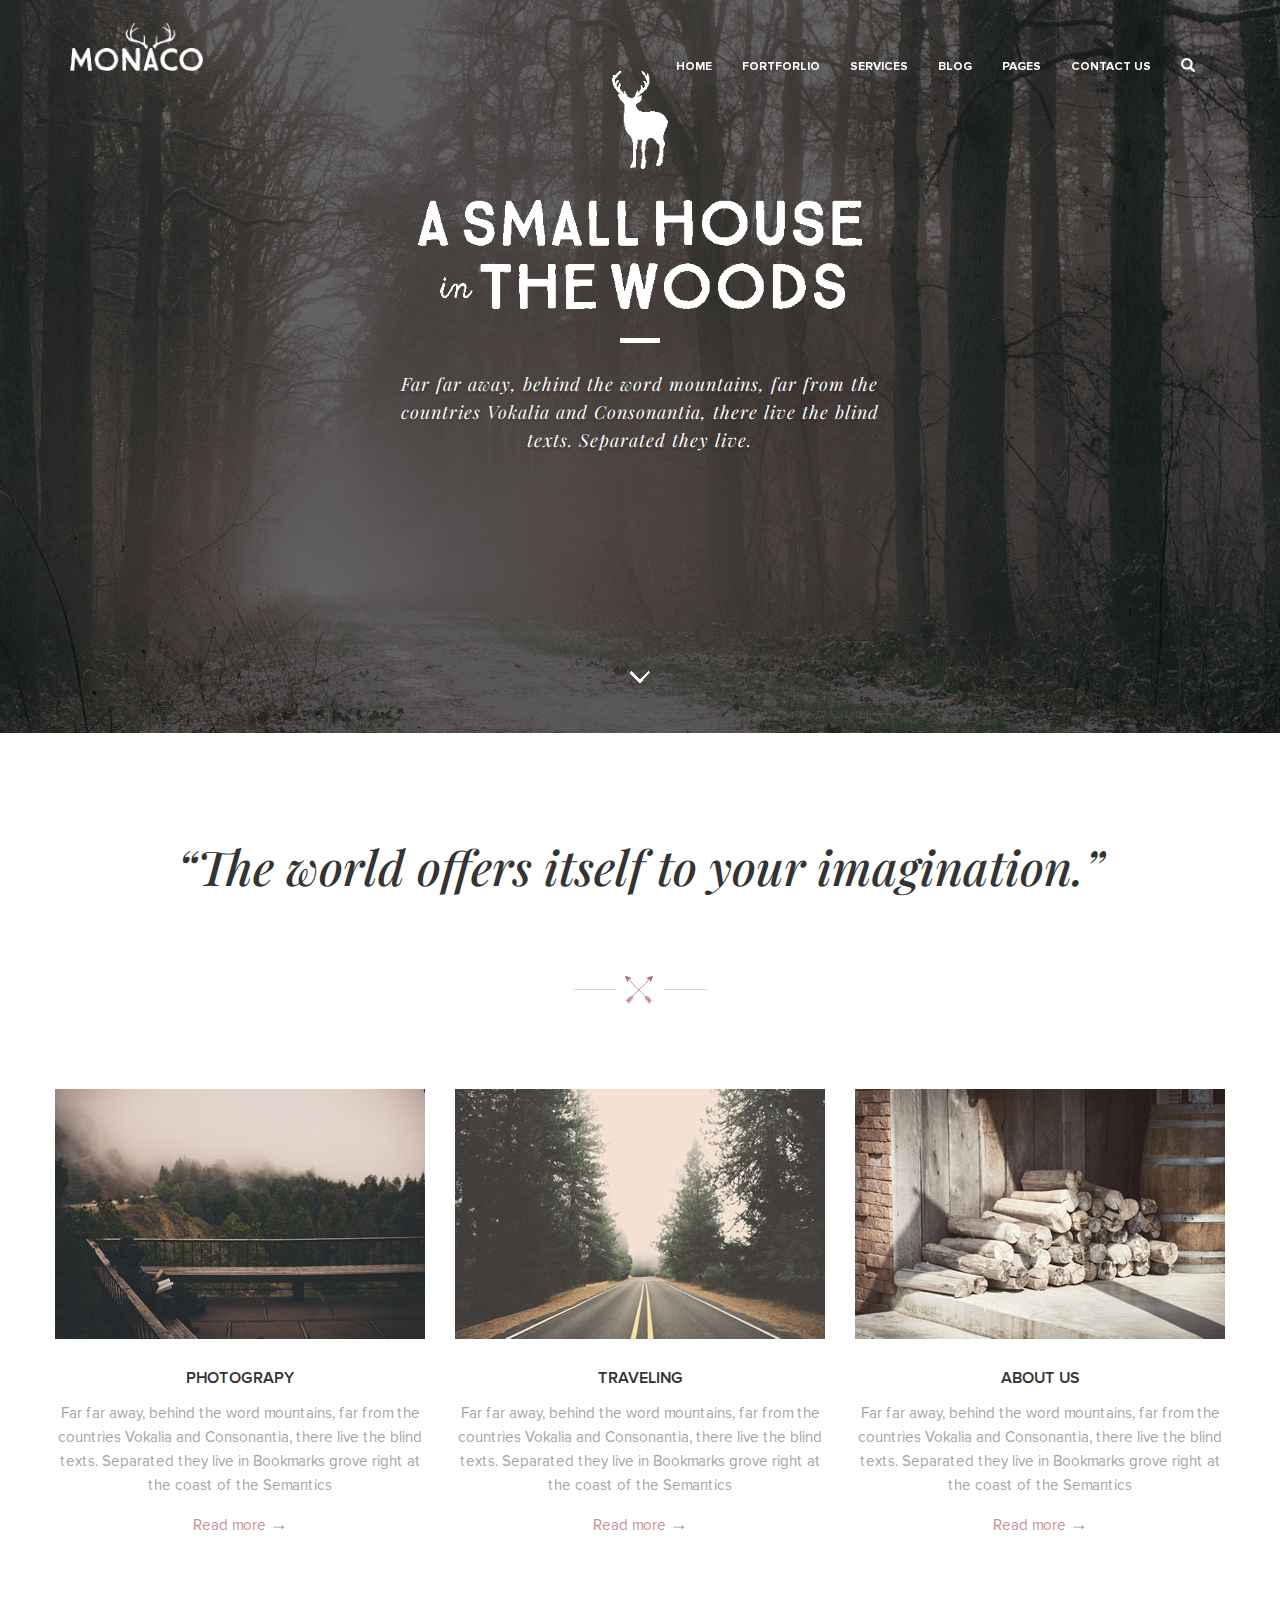
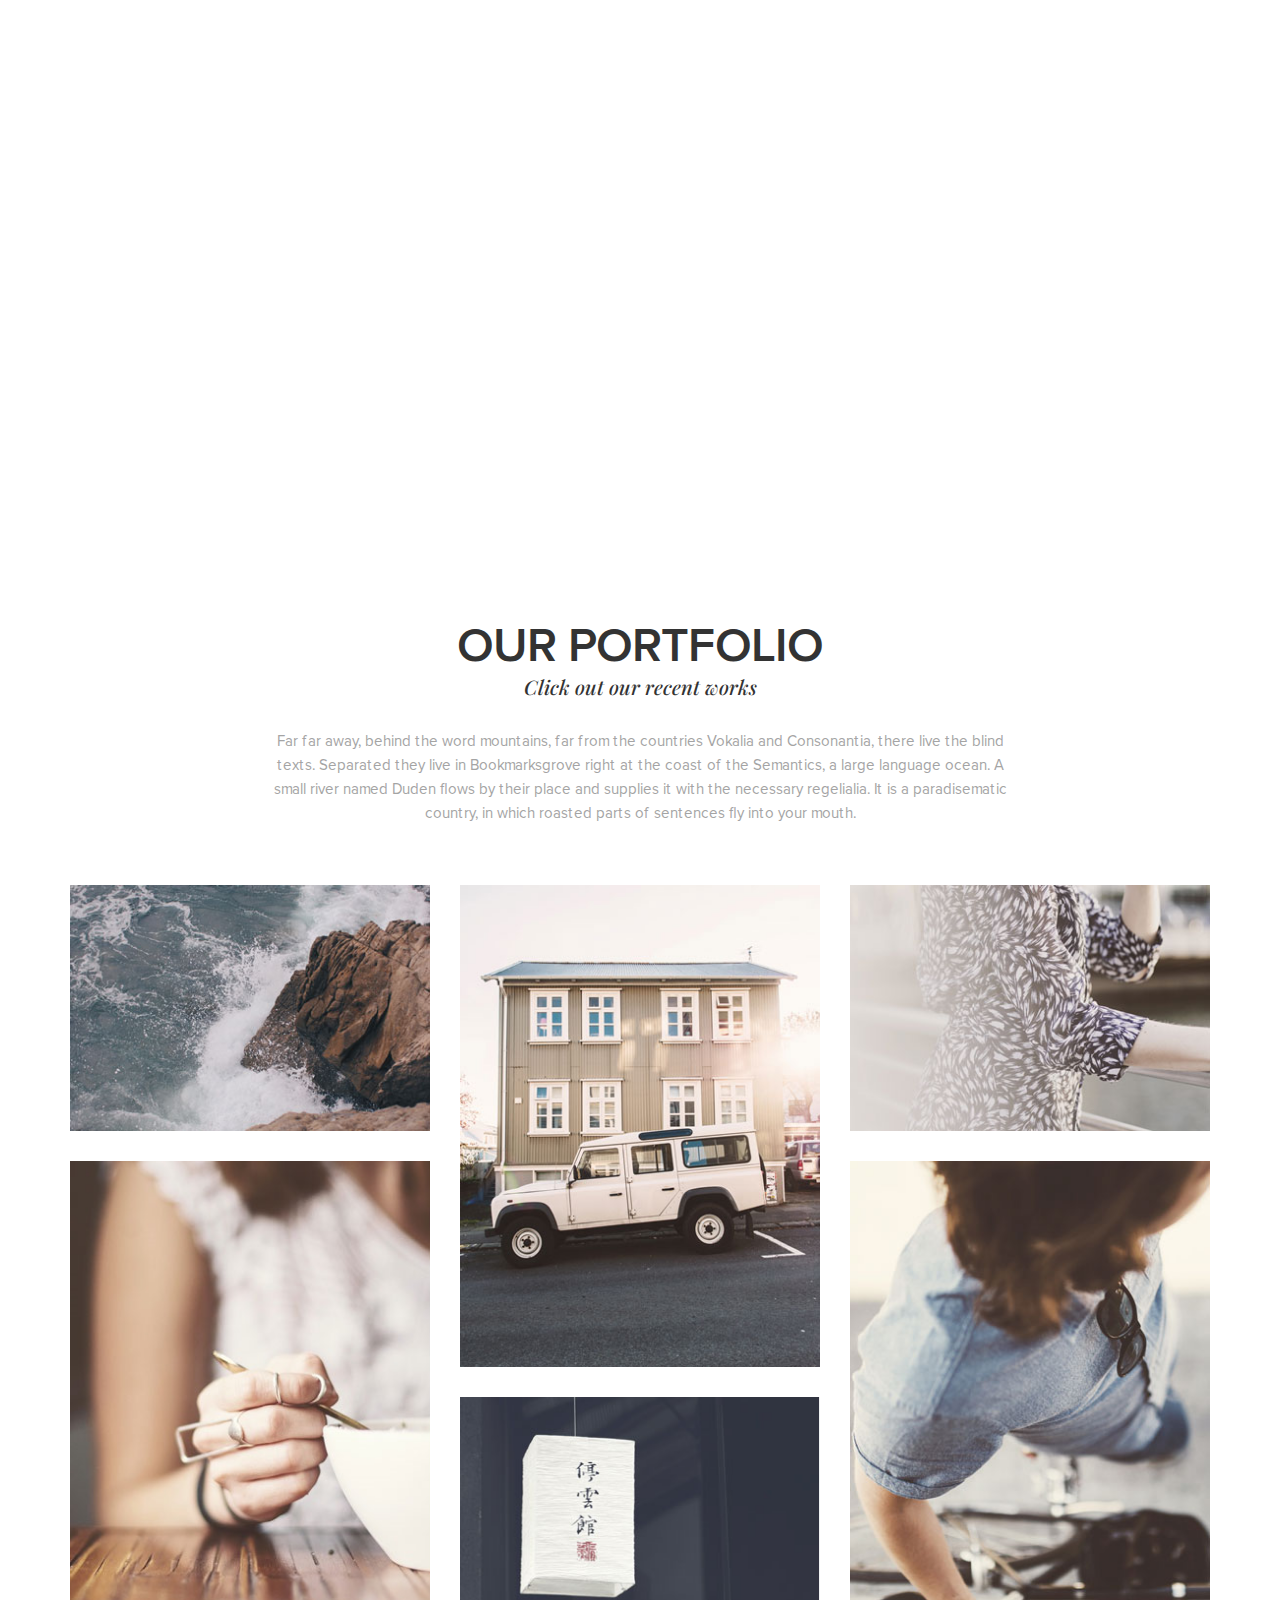
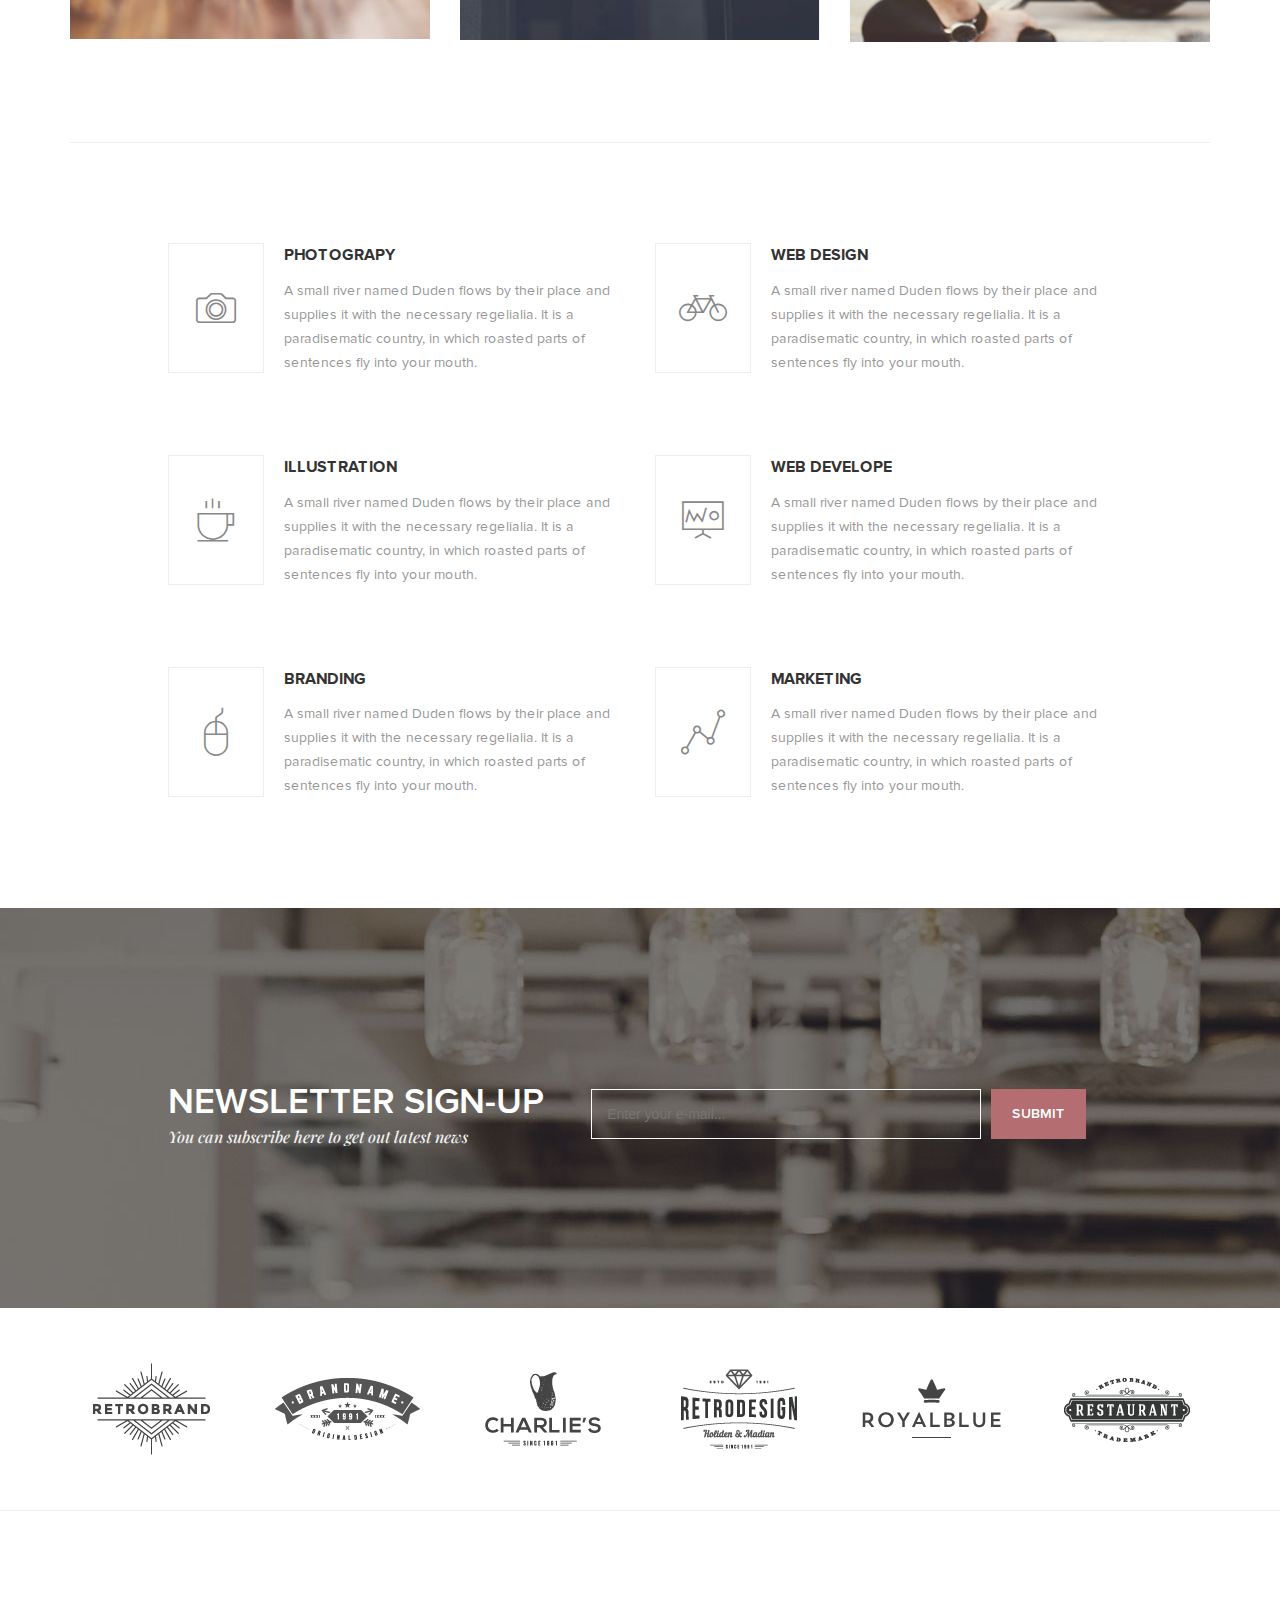
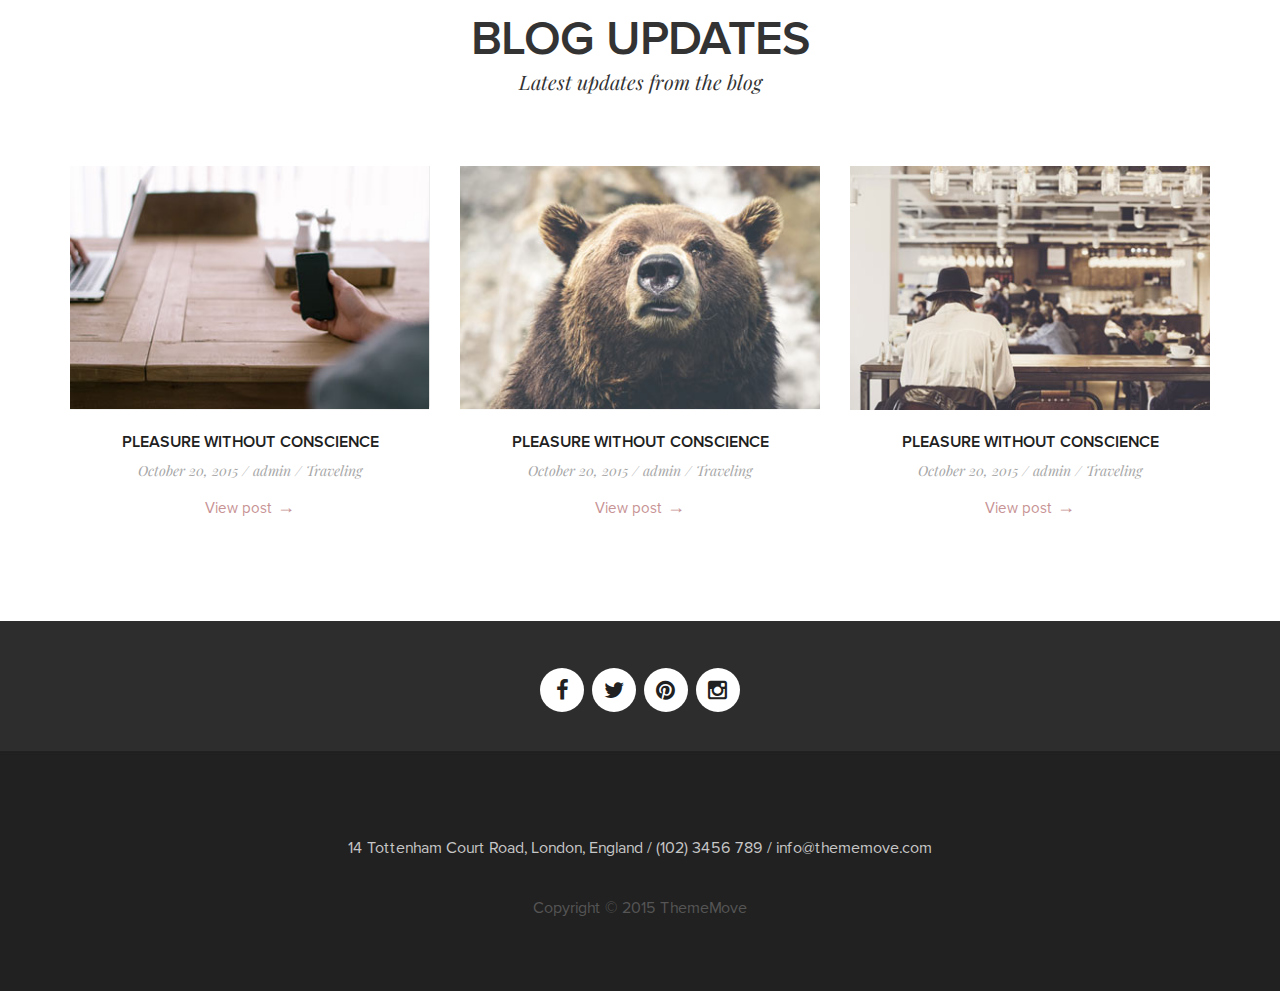
<file: index.html>
<!DOCTYPE html>
<html>
<head>
	<meta charset="utf-8">
	<!---->
	<title>.:MONACO:.</title>
	<meta name="viewport" content="width=device-width, initial-scale=1">
	<!--load font-google-->
	<link href='http://fonts.googleapis.com/css?family=Playfair+Display:400italic' rel='stylesheet' type='text/css'>
	<!--load jquery-->
	<script src="https://ajax.googleapis.com/ajax/libs/jquery/1.11.3/jquery.min.js"></script>
	<script type="text/javascript" src="js/bootstrap.min.js"></script>
	<!--load font-->
	<link rel="stylesheet" type="text/css" href="css/font-awesome.min.css">
	<link rel="stylesheet" type="text/css" href="css/helper.css">
	<link rel="stylesheet" type="text/css" href="css/pe-icon-7-stroke.css">
	<!--load css-->
	<link rel="stylesheet" type="text/css" href="css/bootstrap.css">
	<link rel="stylesheet" type="text/css" href="css/style.css">
</head>
<body>
	<header>
		<nav class="navbar navbar-fixed-top " role="navigation" id="hidden"><!-- navbar-inverse -->
	        <div class="menu container"><!--menu-->
	            <div class="navbar-header">
	                <button type="button" class="navbar-toggle button-menu" data-toggle="collapse" data-target="#menu">
		                <span class="icon-bar"></span>
				        <span class="icon-bar"></span>
				        <span class="icon-bar"></span>
	                </button>
	                <div class="logo">
	                	<a class="navbar-brand navbar-right" href="#"><img src="images/icon/logo.png"  alt="" title="" id="logo" class="img-respontive" /></a>
	                </div>
	            </div>
				<!--right-navbar-->
	            <div class="collapse navbar-collapse navbar-right" id="menu">
	                <ul class="nav navbar-nav">
	                    <li>
	                        <a href="#">Home</a>
	                    </li>
						<li>
	                        <a href="#">Fortforlio</a>
	                    </li>
	                    <li>
	                        <a href="#">Services</a>
	                    </li>
	                    <li>
	                        <a href="#">Blog</a>
	                    </li>
						<li>
	                        <a href="#">Pages</a>
	                    </li>
						<li>
	                        <a href="#">Contact Us</a>
	                    </li>
						<li>
	                        <a href="#"><span class="glyphicon glyphicon-search" aria-hidden="true"></span></a>
	                    </li>
	                </ul>
	            </div>
	        </div><!--end menu-->
	    </nav>
		<!--slide-show-->
	 	<div id="myCarousel" class="carousel slide" data-ride="carousel">
		    <div class="carousel-inner" role="listbox">
		    	<!--slide1-->
		      	<div class="item active">
		        <img src="images/background/slide1/bg1.jpg" alt="" title="" />
			        <div class="carousel-caption" align="center">
			        		<div class="row">
			        			<div class="col-xs-6 col-xs-offset-3 ">
			        				<img src="images/background/slide1/slide1-icon-1.png" alt="" title="" class="img-respontive icon-slide" />
			        			</div>
			        		</div>
			        		<div class="row">
			        			<div class="col-xs-10 col-xs-offset-1">
			        				<img src="images/background/slide1/slide1-char.png" alt="" title="" class="img-respontive img-slide" />
			        			</div>
			        		</div>
			        		<div class="row">
			        			<div class="col-xs-2 col-xs-offset-5">
			        				<img src="images/background/slide1/slide1-icon-2.png" alt="" title="" class="img-respontive img-slide" />
			        			</div>
			        		</div>
			        		<div class="row">
			        			<div class="col-md-8 col-md-offset-2 char-slide">
			        				<p>Far far away, behind the word mountains, far from the countries Vokalia and Consonantia, there live the blind texts. Separated they live.</p>
			        			</div>
			        		</div>
			        		<img src="images/background/slide1/slide1-icon-3.png" alt="" title="" class="img-respontive slide-bottom icon-slide hidden-xs hidden-sm" />
			        </div>
		      	</div><!--end slide1-->
				<!--slide2-->
			    <div class="item">
			       	<img src="images/background/slide2/bg2.jpg" alt=""/>
			        <div class="carousel-caption" align="center"/>
				        <div class="row">
		        			<div class="col-xs-6 col-xs-offset-3">
		        				<img src="images/background/slide2/slide2-icon-1.png" alt="" title="background-one" class="img-respontive icon-slide2" />
		        			</div>
			        	</div>
		        		<div class="row">
		        			<div class="col-xs-10 col-xs-offset-1">
		        				<img src="images/background/slide2/slide2-char.png" alt="" title="" class="img-respontive img-slide" />
		        			</div>
		        		</div>
		        		<div class="row">
		        			<div class="col-xs-2 col-xs-offset-5">
		        				<img src="images/background/slide2/slide2-icon-2.png" alt="" title="" class="img-respontive img-slide" />
		        			</div>
		        		</div>
		        		<div class="row">
		        			<div class="col-md-8 col-md-offset-2 char-slide">
		        				<p>Far far away, behind the word mountains, far from the countries Vokalia and Consonantia, there live the blind texts. Separated they live.</p>
		        			</div>
		        		</div>
		        		<img src="images/background/slide1/slide1-icon-3.png" alt="" title="" class="slide-bottom img-respontive icon-slide hidden-xs hidden-sm" />
			    	</div>
			    </div><!--end-slide2-->
		    	<!--slide3-->
			    <div class="item">
			        <img src="images/background/slide3/bg3.jpg" alt="" title=""/>
			        <div class="carousel-caption" align="center"/>
				        <div class="row">
		        			<div class="col-xs-6 col-xs-offset-3">
		        				<img src="images/background/slide3/slide3-icon-1.png" alt="" title="" class="img-respontive icon-slide" />
		        			</div>
			        	</div>
		        		<div class="row">
		        			<div class="col-xs-10 col-xs-offset-1">
		        				<img src="images/background/slide3/slide3-char.png" alt="" title="" class="img-respontive img-slide" />
		        			</div>
		        		</div>
		        		<div class="row">
		        			<div class="col-xs-2 col-xs-offset-5">
		        				<img src="images/background/slide3/slide3-icon-2.png" alt="" title="" class="img-respontive img-slide" />
		        			</div>
		        		</div>
		        		<div class="row">
		        			<div class="col-md-8 col-md-offset-2 char-slide">
		        				<p>Far far away, behind the word mountains, far from the countries Vokalia and Consonantia, there live the blind texts. Separated they live.</p>
		        			</div>
		        		</div>
		        		<img src="images/background/slide1/slide1-icon-3.png" alt="" title="" class="slide-bottom img-respontive icon-slide hidden-xs hidden-sm" />
			    </div> <!--end-slide3-->
			</div>
	  	</div> <!--end slide-->
	</header> <!--end header-->

	<section>
		<section class="container">
			<section class="one">
				<div class="row">
					<div class="col-xs-12">
						<h1 class="text-center char "><span>&ldquo;</span>The world offers itself to your imagination.<span>&rdquo;</span></h1>
						<div class="space text-center">
							<img src="images/icon/icon-main.png" alt="" title="" />
						</div>
					</div>
					<div class="row one-row">
						<div class="col-one text-center">
							<div class="col-xs-12 col-md-4 about">
								<img src="images/main/phto1.jpg" alt="" title="" />
								<h3>photograpy</h3>
								<p>Far far away, behind the word mountains, far from the countries Vokalia and Consonantia, there live the blind texts. Separated they live in Bookmarks grove right at the coast of the Semantics</p>
								<a href="#">Read more </a><span class="icon">&rarr;</span>
							</div>
							<div class="col-xs-12 col-md-4 about">
								<img src="images/main/phto2.jpg" alt="" title="" />
								<h3>Traveling</h3>
								<p>Far far away, behind the word mountains, far from the countries Vokalia and Consonantia, there live the blind texts. Separated they live in Bookmarks grove right at the coast of the Semantics</p>
								<a href="#">Read more </a><span class="icon">&rarr;</span>
							</div>
							<div class="col-xs-12 col-md-4 about">
								<img src="images/main/phto3.jpg" alt="" title=""/>
								<h3>About Us</h3>
								<p>Far far away, behind the word mountains, far from the countries Vokalia and Consonantia, there live the blind texts. Separated they live in Bookmarks grove right at the coast of the Semantics</p>
								<a href="#">Read more </a><span class="icon">&rarr;</span>
							</div>
						</div>
					</div>
				</div>
			</section>
		</section><!--end one-->
			
		<section>
			<!--tow-->
			<section class="tow">
				<div class="container">
					<div class="row ">
						<div class="col-xs-12" align="center">
							<h1>Happiness in the joy of achievement</h1>
						</div>
					</div>
				</div>
			</section>
		</section><!--end tow-->

		<section class="container">
			<!--there-->
			<section class="there">
				<div class="row text-center">
					<div class="col-sx-12 our">
						<h1>OUR PORTFOLIO</h1>
						<h4>Click out our recent works</h4>
						<p class="col-sm-8 col-sm-offset-2">Far far away, behind the word mountains, far from the countries Vokalia and Consonantia, there live the blind texts. Separated they live in Bookmarksgrove right at the coast of the Semantics, a large language ocean. A small river named Duden flows by their place and supplies it with the necessary regelialia. It is a paradisematic country, in which roasted parts of sentences fly into your mouth. </p>
					</div>
				</div>
				<div class="row">
					<div class="col-xs-12 col-md-4" align="center">
						<div class="thumbnai">
							<img src="images/main/img1-1.jpg" alt="" title="" />
							<div class="caption" align="center" >
								<div class="mask">
									<h3>By The See</h3>
									<p>photograpy</p>
								</div>
							</div>
						</div>
						<div class="thumbnai">
							<div class="caption" align="center">
								<div class="mask">
									<h3>By The See</h3>
									<p>photograpy</p>
								</div>
							</div>
							<img src="images/main/img1-2.jpg" alt="" title=""/>
						</div>
					</div>
					<div class="col-xs-12 col-md-4" align="center" >
						<div class="thumbnai">
							<div class="caption" align="center">
								<div class="mask">
									<h3>By The See</h3>
									<p>photograpy</p>
								</div>
							</div>
							<img src="images/main/img2-1.jpg" alt="" title=""/>
						</div>
						<div class="thumbnai">
							<div class="caption" align="center">
								<div class="mask">
									<h3>By The See</h3>
									<p>photograpy</p>
								</div>
							</div>
							<img src="images/main/img2-2.jpg" alt="" title=""/>
						</div>
					</div>
					<div class="col-xs-12 col-md-4" align="center" >
						<div class="thumbnai">
							<div class="caption" align="center">
								<div class="mask">
									<h3>By The See</h3>
									<p>photograpy</p>
								</div>
							</div>
							<img src="images/main/img3-1.jpg" alt="" title=""/>
						</div>
						<div class="thumbnai">
							<div class="caption" align="center">
								<div class="mask">
									<h3>By The See</h3>
									<p>photograpy</p>
								</div>
							</div>
							<img src="images/main/img3-2.jpg" alt="" title=""/>
						</div>
					</div>
				</div>
			</section><!--end there-->
		</section>
		<section class="container">
			<!--four-->
			<section class="four">
				<div class="row">
					<div class="col-xs-12 col-md-5 col-md-push-1" align="center">
						<div class="features">
							<a href="#"><span class="features-icon pe-7s-camera"></span></a>
							<header>
								<h4 class="head">photograpy</h4>
							</header>
							<p>
								A small river named Duden flows by their place and supplies it with the necessary regelialia. It is a paradisematic country, in which roasted parts of sentences fly into your mouth. 
							</p>
						</div>
						<div class="clearfix"></div>
						<div class="features">
							<a href="#"><span class="features-icon pe-7s-coffee"></span></a>
							<header>
								<h4 class="head">Illustration</h4>
							</header>
							<p>
								A small river named Duden flows by their place and supplies it with the necessary regelialia. It is a paradisematic country, in which roasted parts of sentences fly into your mouth. 
							</p>
						</div>
						<div class="clearfix"></div>
						<div class="features">
							<a href="#"><span class="features-icon pe-7s-mouse"></span></a>
								<header>
									<h4 class="head">Branding</h4>
								</header>
							<p>
								A small river named Duden flows by their place and supplies it with the necessary regelialia. It is a paradisematic country, in which roasted parts of sentences fly into your mouth. 
							</p>
						</div>
						<div class="clearfix"></div>
					</div>
					<div class="col-xs-12 col-md-5 col-md-push-1" align="center">
						<div class="features">
							<a href="#"><span class="features-icon pe-7s-bicycle"></span></a>
								<header>
									<h4 class="head">Web Design</h4>
								</header>
							<p>
								A small river named Duden flows by their place and supplies it with the necessary regelialia. It is a paradisematic country, in which roasted parts of sentences fly into your mouth. 
							</p>
						</div>
						<div class="clearfix"></div>
						<div class="features">
							<a href="#"><span class="features-icon pe-7s-display1"></span></a>
								<header>
									<h4 class="head">Web Develope</h4>
								</header>
							<p>
								A small river named Duden flows by their place and supplies it with the necessary regelialia. It is a paradisematic country, in which roasted parts of sentences fly into your mouth. 
							</p>
						</div>
						<div class="clearfix"></div>
						<div class="features">
							<a href="#"><span class="features-icon pe-7s-graph1"></span></a>
								<header>
									<h4 class="head">Marketing</h4>
								</header>
							<p>
								A small river named Duden flows by their place and supplies it with the necessary regelialia. It is a paradisematic country, in which roasted parts of sentences fly into your mouth. 
							</p>
						</div>
						<div class="clearfix"></div>
					</div>
				</div>
			</section><!--end four-->
		</section>

		<section>
			<!--five-->
			<section class="five">
				<section class="container">
					<div class="row five-info">
						<div class="col-xs-11 col-xs-push-1 col-md-5 col-ms-push-1" align="center">
							<div id="info">
								<h2>newsletter sign-up</h2>
								<h4>You can subscribe here to get out latest news</h4>
							</div>
						</div>
						<div class="col-xs-12 col-md-6 form" align="center">
							<div class="row">
								<form action="" method="POST" role="form" class="form-inline">
									<label for="" class="sr-only"></label>
									<input type="text" class="col-xs-8 col-xs-push-1 col-md-8 " placeholder="Enter your e-mail..." />
									<div class="col-xs-2 col-xs-push-1 col-md-2">
										<button type="submit" class="btn sub">Submit</button>
									</div>
								</form>
							</div>
						</div>	
					</div>
				</section>
			</section><!--end five-->

			<section class="five-one">
				<section class="container">
					<div class="row">
						<div class="col-xs-6 col-sm-4 col-md-2" align="center">
							<a href="#"><img src="images/main/brand-1.png" alt="" title="" /></a>
						</div>
						<div class="col-xs-6 col-sm-4 col-md-2" align="center">
							<a href="#"><img src="images/main/brand-2.png" alt="" title=""/></a>
						</div>
						<div class="col-xs-6 col-sm-4 col-md-2" align="center">
							<a href="#"><img src="images/main/brand-3.png" alt="" title=""/></a>
						</div>

						<div class="col-xs-6 col-sm-4 col-md-2" align="center">
							<a href="#"><img src="images/main/brand-4.png" alt="" title=""/></a>
						</div>
						<div class="col-xs-6 col-sm-4 col-md-2" align="center">
							<a href="#"><img src="images/main/brand-5.png" alt="" title=""/></a>
						</div>
						<div class="col-xs-6 col-sm-4 col-md-2" align="center">
							<a href="#"><img src="images/main/brand-6.png" alt="" title=""/></a>
						</div>
					</div>
				</section>
			</section><!--end five-one-->
		</section>
		
		<!--six-->
		<section class="six">
			<section class="container">
				<div class="row">
					<div class="col-xs-12" align="center">
						<h1>BLOG UPDATES</h1>
						<p class="six-p">Latest updates from the blog</p>
					</div>
				</div>
				<div class="row">
					<div class="col-xs-12 col-md-4 updates" align="center">
						<img src="images/main/blog1.jpg" alt="" title=""/>
						<a href="#"><p class="lead">PLEASURE WITHOUT CONSCIENCE</p></a>
						<p class="p">October 20, 2015 / admin / Traveling</p>
						<a href="#">View post </a><span class="icon">&rarr;</span>
					</div>
					<div class="col-xs-12 col-md-4 updates" align="center">
						<img src="images/main/blog2.jpg" alt="" title=""/>
						<a href="#"><p class="lead">PLEASURE WITHOUT CONSCIENCE</p></a>
						<p class="p">October 20, 2015 / admin / Traveling</p>
						<a href="#">View post </a><span class="icon">&rarr;</span>
					</div>
					<div class="col-xs-12 col-md-4 updates" align="center">
						<img src="images/main/blog3.jpg" alt="" title=""/>
						<a href="#"><p class="lead">PLEASURE WITHOUT CONSCIENCE</p></a>
						<p class="p">October 20, 2015 / admin / Traveling</p>
						<a href="#">View post </a><span class="icon">&rarr;</span>
					</div>
				</div>
			</section>
		</section><!--end six-->
	</section><!--end -->

	<footer>
		<div class="social" id="top" align="center"><!--icon-->
	    	<ul>
		        <li><a href="#"><i class="fa fa-lg fa-facebook"></i></a></li>
		        <li><a href="#"><i class="fa fa-lg fa-twitter"></i></a></li>
		        <li><a href="#"><i class="fa fa-lg fa-pinterest"></i></a></li>
		        <li><a href="#"><i class="fa fa-lg fa-instagram"></i></a></li>
	        </ul>
        </div>
		<div align="center" id="footer">
			<p>14 Tottenham Court Road, London, England / (102) 3456 789 / info@thememove.com</p>
			<p class="footer">Copyright © 2015 ThemeMove</p>
		</div>
	</footer><!--end footer-->
	<script type="text/javascript">
		jQuery(document).ready(function($) {	
		  	var TopFixMenu = $("#hidden");
			$(window).scroll(function(){
				if($(this).scrollTop()>150){  
			    	TopFixMenu.hide();
				}else{
					TopFixMenu.show();
				}}
			)
		    $('.thumbnai').hover(
		        function(){
		            $(this).find('.caption').slideDown(500); //.fadeIn(250)
		        },
		        function(){
		            $(this).find('.caption').slideUp(250); //.fadeOut(205)
		        }
		    ); 
		});
	</script>
</body>
</html>
</file>
<file: css/pe-icon-7-stroke.css>
@font-face {
	font-family: 'Pe-icon-7-stroke';
	src:url('../fonts/Pe-icon-7-stroke.eot?d7yf1v');
	src:url('../fonts/Pe-icon-7-stroke.eot?#iefixd7yf1v') format('embedded-opentype'),
		url('../fonts/Pe-icon-7-stroke.woff?d7yf1v') format('woff'),
		url('../fonts/Pe-icon-7-stroke.ttf?d7yf1v') format('truetype'),
		url('../fonts/Pe-icon-7-stroke.svg?d7yf1v#Pe-icon-7-stroke') format('svg');
	font-weight: normal;
	font-style: normal;
}

[class^="pe-7s-"], [class*=" pe-7s-"] {
	display: inline-block;
	font-family: 'Pe-icon-7-stroke';
	speak: none;
	font-style: normal;
	font-weight: normal;
	font-variant: normal;
	text-transform: none;
	line-height: 1;

	/* Better Font Rendering =========== */
	-webkit-font-smoothing: antialiased;
	-moz-osx-font-smoothing: grayscale;
}

.pe-7s-album:before {
	content: "\e6aa";
}
.pe-7s-arc:before {
	content: "\e6ab";
}
.pe-7s-back-2:before {
	content: "\e6ac";
}
.pe-7s-bandaid:before {
	content: "\e6ad";
}
.pe-7s-car:before {
	content: "\e6ae";
}
.pe-7s-diamond:before {
	content: "\e6af";
}
.pe-7s-door-lock:before {
	content: "\e6b0";
}
.pe-7s-eyedropper:before {
	content: "\e6b1";
}
.pe-7s-female:before {
	content: "\e6b2";
}
.pe-7s-gym:before {
	content: "\e6b3";
}
.pe-7s-hammer:before {
	content: "\e6b4";
}
.pe-7s-headphones:before {
	content: "\e6b5";
}
.pe-7s-helm:before {
	content: "\e6b6";
}
.pe-7s-hourglass:before {
	content: "\e6b7";
}
.pe-7s-leaf:before {
	content: "\e6b8";
}
.pe-7s-magic-wand:before {
	content: "\e6b9";
}
.pe-7s-male:before {
	content: "\e6ba";
}
.pe-7s-map-2:before {
	content: "\e6bb";
}
.pe-7s-next-2:before {
	content: "\e6bc";
}
.pe-7s-paint-bucket:before {
	content: "\e6bd";
}
.pe-7s-pendrive:before {
	content: "\e6be";
}
.pe-7s-photo:before {
	content: "\e6bf";
}
.pe-7s-piggy:before {
	content: "\e6c0";
}
.pe-7s-plugin:before {
	content: "\e6c1";
}
.pe-7s-refresh-2:before {
	content: "\e6c2";
}
.pe-7s-rocket:before {
	content: "\e6c3";
}
.pe-7s-settings:before {
	content: "\e6c4";
}
.pe-7s-shield:before {
	content: "\e6c5";
}
.pe-7s-smile:before {
	content: "\e6c6";
}
.pe-7s-usb:before {
	content: "\e6c7";
}
.pe-7s-vector:before {
	content: "\e6c8";
}
.pe-7s-wine:before {
	content: "\e6c9";
}
.pe-7s-cloud-upload:before {
	content: "\e68a";
}
.pe-7s-cash:before {
	content: "\e68c";
}
.pe-7s-close:before {
	content: "\e680";
}
.pe-7s-bluetooth:before {
	content: "\e68d";
}
.pe-7s-cloud-download:before {
	content: "\e68b";
}
.pe-7s-way:before {
	content: "\e68e";
}
.pe-7s-close-circle:before {
	content: "\e681";
}
.pe-7s-id:before {
	content: "\e68f";
}
.pe-7s-angle-up:before {
	content: "\e682";
}
.pe-7s-wristwatch:before {
	content: "\e690";
}
.pe-7s-angle-up-circle:before {
	content: "\e683";
}
.pe-7s-world:before {
	content: "\e691";
}
.pe-7s-angle-right:before {
	content: "\e684";
}
.pe-7s-volume:before {
	content: "\e692";
}
.pe-7s-angle-right-circle:before {
	content: "\e685";
}
.pe-7s-users:before {
	content: "\e693";
}
.pe-7s-angle-left:before {
	content: "\e686";
}
.pe-7s-user-female:before {
	content: "\e694";
}
.pe-7s-angle-left-circle:before {
	content: "\e687";
}
.pe-7s-up-arrow:before {
	content: "\e695";
}
.pe-7s-angle-down:before {
	content: "\e688";
}
.pe-7s-switch:before {
	content: "\e696";
}
.pe-7s-angle-down-circle:before {
	content: "\e689";
}
.pe-7s-scissors:before {
	content: "\e697";
}
.pe-7s-wallet:before {
	content: "\e600";
}
.pe-7s-safe:before {
	content: "\e698";
}
.pe-7s-volume2:before {
	content: "\e601";
}
.pe-7s-volume1:before {
	content: "\e602";
}
.pe-7s-voicemail:before {
	content: "\e603";
}
.pe-7s-video:before {
	content: "\e604";
}
.pe-7s-user:before {
	content: "\e605";
}
.pe-7s-upload:before {
	content: "\e606";
}
.pe-7s-unlock:before {
	content: "\e607";
}
.pe-7s-umbrella:before {
	content: "\e608";
}
.pe-7s-trash:before {
	content: "\e609";
}
.pe-7s-tools:before {
	content: "\e60a";
}
.pe-7s-timer:before {
	content: "\e60b";
}
.pe-7s-ticket:before {
	content: "\e60c";
}
.pe-7s-target:before {
	content: "\e60d";
}
.pe-7s-sun:before {
	content: "\e60e";
}
.pe-7s-study:before {
	content: "\e60f";
}
.pe-7s-stopwatch:before {
	content: "\e610";
}
.pe-7s-star:before {
	content: "\e611";
}
.pe-7s-speaker:before {
	content: "\e612";
}
.pe-7s-signal:before {
	content: "\e613";
}
.pe-7s-shuffle:before {
	content: "\e614";
}
.pe-7s-shopbag:before {
	content: "\e615";
}
.pe-7s-share:before {
	content: "\e616";
}
.pe-7s-server:before {
	content: "\e617";
}
.pe-7s-search:before {
	content: "\e618";
}
.pe-7s-film:before {
	content: "\e6a5";
}
.pe-7s-science:before {
	content: "\e619";
}
.pe-7s-disk:before {
	content: "\e6a6";
}
.pe-7s-ribbon:before {
	content: "\e61a";
}
.pe-7s-repeat:before {
	content: "\e61b";
}
.pe-7s-refresh:before {
	content: "\e61c";
}
.pe-7s-add-user:before {
	content: "\e6a9";
}
.pe-7s-refresh-cloud:before {
	content: "\e61d";
}
.pe-7s-paperclip:before {
	content: "\e69c";
}
.pe-7s-radio:before {
	content: "\e61e";
}
.pe-7s-note2:before {
	content: "\e69d";
}
.pe-7s-print:before {
	content: "\e61f";
}
.pe-7s-network:before {
	content: "\e69e";
}
.pe-7s-prev:before {
	content: "\e620";
}
.pe-7s-mute:before {
	content: "\e69f";
}
.pe-7s-power:before {
	content: "\e621";
}
.pe-7s-medal:before {
	content: "\e6a0";
}
.pe-7s-portfolio:before {
	content: "\e622";
}
.pe-7s-like2:before {
	content: "\e6a1";
}
.pe-7s-plus:before {
	content: "\e623";
}
.pe-7s-left-arrow:before {
	content: "\e6a2";
}
.pe-7s-play:before {
	content: "\e624";
}
.pe-7s-key:before {
	content: "\e6a3";
}
.pe-7s-plane:before {
	content: "\e625";
}
.pe-7s-joy:before {
	content: "\e6a4";
}
.pe-7s-photo-gallery:before {
	content: "\e626";
}
.pe-7s-pin:before {
	content: "\e69b";
}
.pe-7s-phone:before {
	content: "\e627";
}
.pe-7s-plug:before {
	content: "\e69a";
}
.pe-7s-pen:before {
	content: "\e628";
}
.pe-7s-right-arrow:before {
	content: "\e699";
}
.pe-7s-paper-plane:before {
	content: "\e629";
}
.pe-7s-delete-user:before {
	content: "\e6a7";
}
.pe-7s-paint:before {
	content: "\e62a";
}
.pe-7s-bottom-arrow:before {
	content: "\e6a8";
}
.pe-7s-notebook:before {
	content: "\e62b";
}
.pe-7s-note:before {
	content: "\e62c";
}
.pe-7s-next:before {
	content: "\e62d";
}
.pe-7s-news-paper:before {
	content: "\e62e";
}
.pe-7s-musiclist:before {
	content: "\e62f";
}
.pe-7s-music:before {
	content: "\e630";
}
.pe-7s-mouse:before {
	content: "\e631";
}
.pe-7s-more:before {
	content: "\e632";
}
.pe-7s-moon:before {
	content: "\e633";
}
.pe-7s-monitor:before {
	content: "\e634";
}
.pe-7s-micro:before {
	content: "\e635";
}
.pe-7s-menu:before {
	content: "\e636";
}
.pe-7s-map:before {
	content: "\e637";
}
.pe-7s-map-marker:before {
	content: "\e638";
}
.pe-7s-mail:before {
	content: "\e639";
}
.pe-7s-mail-open:before {
	content: "\e63a";
}
.pe-7s-mail-open-file:before {
	content: "\e63b";
}
.pe-7s-magnet:before {
	content: "\e63c";
}
.pe-7s-loop:before {
	content: "\e63d";
}
.pe-7s-look:before {
	content: "\e63e";
}
.pe-7s-lock:before {
	content: "\e63f";
}
.pe-7s-lintern:before {
	content: "\e640";
}
.pe-7s-link:before {
	content: "\e641";
}
.pe-7s-like:before {
	content: "\e642";
}
.pe-7s-light:before {
	content: "\e643";
}
.pe-7s-less:before {
	content: "\e644";
}
.pe-7s-keypad:before {
	content: "\e645";
}
.pe-7s-junk:before {
	content: "\e646";
}
.pe-7s-info:before {
	content: "\e647";
}
.pe-7s-home:before {
	content: "\e648";
}
.pe-7s-help2:before {
	content: "\e649";
}
.pe-7s-help1:before {
	content: "\e64a";
}
.pe-7s-graph3:before {
	content: "\e64b";
}
.pe-7s-graph2:before {
	content: "\e64c";
}
.pe-7s-graph1:before {
	content: "\e64d";
}
.pe-7s-graph:before {
	content: "\e64e";
}
.pe-7s-global:before {
	content: "\e64f";
}
.pe-7s-gleam:before {
	content: "\e650";
}
.pe-7s-glasses:before {
	content: "\e651";
}
.pe-7s-gift:before {
	content: "\e652";
}
.pe-7s-folder:before {
	content: "\e653";
}
.pe-7s-flag:before {
	content: "\e654";
}
.pe-7s-filter:before {
	content: "\e655";
}
.pe-7s-file:before {
	content: "\e656";
}
.pe-7s-expand1:before {
	content: "\e657";
}
.pe-7s-exapnd2:before {
	content: "\e658";
}
.pe-7s-edit:before {
	content: "\e659";
}
.pe-7s-drop:before {
	content: "\e65a";
}
.pe-7s-drawer:before {
	content: "\e65b";
}
.pe-7s-download:before {
	content: "\e65c";
}
.pe-7s-display2:before {
	content: "\e65d";
}
.pe-7s-display1:before {
	content: "\e65e";
}
.pe-7s-diskette:before {
	content: "\e65f";
}
.pe-7s-date:before {
	content: "\e660";
}
.pe-7s-cup:before {
	content: "\e661";
}
.pe-7s-culture:before {
	content: "\e662";
}
.pe-7s-crop:before {
	content: "\e663";
}
.pe-7s-credit:before {
	content: "\e664";
}
.pe-7s-copy-file:before {
	content: "\e665";
}
.pe-7s-config:before {
	content: "\e666";
}
.pe-7s-compass:before {
	content: "\e667";
}
.pe-7s-comment:before {
	content: "\e668";
}
.pe-7s-coffee:before {
	content: "\e669";
}
.pe-7s-cloud:before {
	content: "\e66a";
}
.pe-7s-clock:before {
	content: "\e66b";
}
.pe-7s-check:before {
	content: "\e66c";
}
.pe-7s-chat:before {
	content: "\e66d";
}
.pe-7s-cart:before {
	content: "\e66e";
}
.pe-7s-camera:before {
	content: "\e66f";
}
.pe-7s-call:before {
	content: "\e670";
}
.pe-7s-calculator:before {
	content: "\e671";
}
.pe-7s-browser:before {
	content: "\e672";
}
.pe-7s-box2:before {
	content: "\e673";
}
.pe-7s-box1:before {
	content: "\e674";
}
.pe-7s-bookmarks:before {
	content: "\e675";
}
.pe-7s-bicycle:before {
	content: "\e676";
}
.pe-7s-bell:before {
	content: "\e677";
}
.pe-7s-battery:before {
	content: "\e678";
}
.pe-7s-ball:before {
	content: "\e679";
}
.pe-7s-back:before {
	content: "\e67a";
}
.pe-7s-attention:before {
	content: "\e67b";
}
.pe-7s-anchor:before {
	content: "\e67c";
}
.pe-7s-albums:before {
	content: "\e67d";
}
.pe-7s-alarm:before {
	content: "\e67e";
}
.pe-7s-airplay:before {
	content: "\e67f";
}
</file>
<file: css/style.css>
/*add font*/
@font-face {
    font-family: 'proxima_nova_rgbold';
    src: url('../fonts/mark_simonson_-_proxima_nova_bold.eot');
    src: url('../fonts/mark_simonson_-_proxima_nova_bold.eot?#iefix') format('embedded-opentype'),
         url('../fonts/mark_simonson_-_proxima_nova_bold.woff2') format('woff2'),
         url('../fonts/mark_simonson_-_proxima_nova_bold.woff') format('woff'),
         url('../fonts/mark_simonson_-_proxima_nova_bold.ttf') format('truetype'),
         url('../fonts/mark_simonson_-_proxima_nova_bold.svg#proxima_nova_rgbold') format('svg');
    font-weight: normal;
    font-style: normal;
}
@font-face {
    font-family: 'proxima_nova_ltsemibold';
    src: url('../fonts/mark_simonson_-_proxima_nova_semibold.eot');
    src: url('../fonts/mark_simonson_-_proxima_nova_semibold.eot?#iefix') format('embedded-opentype'),
         url('../fonts/mark_simonson_-_proxima_nova_semibold.woff2') format('woff2'),
         url('../fonts/mark_simonson_-_proxima_nova_semibold.woff') format('woff'),
         url('../fonts/mark_simonson_-_proxima_nova_semibold.ttf') format('truetype'),
         url('../fonts/mark_simonson_-_proxima_nova_semibold.svg#proxima_nova_ltsemibold') format('svg');
    font-weight: normal;
    font-style: normal;

}
@font-face {
    font-family: 'proxima_nova_rgregular';
    src: url('../fonts/mark_simonson_-_proxima_nova_regular.eot');
    src: url('../fonts/mark_simonson_-_proxima_nova_regular.eot?#iefix') format('embedded-opentype'),
         url('../fonts/mark_simonson_-_proxima_nova_regular.woff2') format('woff2'),
         url('../fonts/mark_simonson_-_proxima_nova_regular.woff') format('woff'),
         url('../fonts/mark_simonson_-_proxima_nova_regular.ttf') format('truetype'),
         url('../fonts/mark_simonson_-_proxima_nova_regular.svg#proxima_nova_rgregular') format('svg');
    font-weight: normal;
    font-style: normal;
}

/*head*/
body{
	background: #FFFFFF;
}
.button-menu{
	background: #ffffff;
}
.icon-bar{
	background: #000000;
}
#logo{
	max-width: 95%;
	height: auto;
	padding-top: 8px;
}
.glyphicon{
	font-size: 14px;
}
.icon-slide{
	max-width: 15%;
	height: auto;
}
.icon-slide2{
	max-width: 40%;
	height: auto;
}
.img-slide{
	max-width: 70%;
	height: auto;
	margin-bottom: -20px !important;
}
.char-slide p{
	font-family: 'playfair display';
	font-style: italic;
	font-size: 18px;
	line-height: 28px;
	letter-spacing: 20;
}
.carousel-caption .row{
	padding: 2% 0%;
}
.row{
	padding:20px 0px;
}
.slide-bottom{
	padding-top: 25%;
}
.nav li a{
	text-transform: uppercase;
	color:white;
	font-size: 12px;
	font-family: 'proxima_nova_rgbold';
	letter-spacing: 30;
	line-height: 20.8px;
}
.nav li a:focus{
	outline:0;
	background-color: transparent;
}
.nav li a:hover{
	background:rgba(0, 0, 0, 0);
	color: #f1f1f1;
	background: transparent;
}
.navbar{
	margin: 0px;
	border-radius: 0px;
}
.carousel-caption p{
	letter-spacing: 1px;
}
.menu ul li{
	padding-top: 42px;
}
.menu{
	text-align: center;
}
/*contenr*/

/*one*/
.one .char {
	padding: 30px 0px 40px 0px;
	font-family: "Playfair Display";
	font-style:italic;
	letter-spacing: 20;
	line-height: 67.2px;
	font-size: 48px;
}
.one{
	padding:30px 0px;
}
.one a{
	margin-bottom: 20px;
}
.col-one .about h3{
	text-transform: uppercase;
	font-size: 16px;
	font-family: 'proxima_nova_ltsemibold';
	padding: 7px 0px 0px 0px ;
	letter-spacing: 50;
	line-height: 25.6px;
}
.col-one .about p{
	font-family: "proxima_nova_rgregular";
	font-size: 15px;
	letter-spacing: 30;
	line-height: 24px;
	color: #a4a4a4;
	padding-bottom: 5px;
}
.col-one .about a{
	font-size: 15px;
	line-height: 24px;
	letter-spacing: 30;
	color: #c79294;
	font-family: "proxima_nova_rgregular";
	text-decoration: none;
}
.col-one .about{
	margin-bottom: 20px;
}
.icon{
	font-size: 18px;
	color: #c79294;
}
.space img{
	max-width: 15%;
	height: auto;
}
.space{
	padding-top:25px ;
	padding-bottom: 85px;
}
.col-one img{
	/*height: 200px;*/
	max-width: 100%;
}
.tow{
	background: url("../images/main/banner1.jpg") center ;
	height: 500px;
	background-size: cover;
    background-attachment: fixed;
}
.tow h1{
	font-family: "playfair display";
	font-style: italic;
	font-size: 48px;
	padding: 16% 0%;
	color: white;
	line-height: 67.2px;
	letter-spacing:20;
}
.there {
	padding: 40px 0px 65px 0px;
	border-bottom: 1px solid #eeeeee;
}
.there .our h1{
	font-family: "proxima_nova_ltsemibold";
	font-size: 48px;
	line-height: 76.8px;
	letter-spacing: 50;
}
.there .our h4{
	font-family:"playfair display";
	font-style:italic;
	font-size: 20px;
	margin-top: -20px;
	margin-bottom: 0px;
	padding-bottom: 30px;
	line-height: 24px;
	letter-spacing: 30;
}
.there .our p{
	font-family: "proxima_nova_rgregular";
	font-size:15px;
	line-height: 24px;
	letter-spacing: 30;
	color: #a4a4a4;
	margin-bottom: 5px;
}
.there .row img{
	width: 360px;
}
.there img{
	padding: 15px 0px;
}
.four .features header h4{
	text-transform:uppercase;
	font-size: 16px;
	font-family: "proxima_nova_rgbold";
	text-align: left;
	letter-spacing: 50;
	line-height: 25.6px;
}
.four .features-icon{
	font-size: 48px;
	float: left;
	padding: 40px 23px;
	margin-right: 20px;
	border: 1px solid #eeeeee;
	color:#888888;
}
.four{
	padding: 40px 0px 50px 0px;
}
.four .features p{
	font-family: "proxima_nova_rgregular";
	text-align: left;
	letter-spacing: 30;
	line-height: 24px;
	color: #969696;
}
.four .features{
	margin: 40px 0px;
}
.four .features .features-icon:hover{
	background: #b46d70;
	color: #ffffff;
	transition: all ease 1s;
}
.five{
	padding: 100px 0px;
	background:url("../images/main/banner2.jpg");
	background-size: cover;
	height: 400px;
}
.five-info{
	padding-top: 4%;
}
.five-info .form{
	padding-top: 15px;
}
.form input{
	border-radius: 0px;
	background: transparent;
	border: 1px solid #ffffff;
	color: #ffffff;
	height: 50px;
}
.five-one{
	padding:30px 0px;
}
.five h2{
	color: #ffffff;
	text-transform: uppercase;
	font-family: "proxima_nova_ltsemibold";
	text-align: left;
	letter-spacing: 50;
	line-height: 57.6px;
	font-size: 36px;
}
.five h4{
	font-family: "playfair display";
	font-style: italic;
	color:#f1f1f1;
	font-size: 16px;
	text-align: left;
	letter-spacing: 20;
	line-height: 22.4px;
	margin-top: -15px;
}
.five .form button{
	font-size: 14px;
	line-height: 22.4px;
	letter-spacing: 50;
	color: white;
	font-family: "proxima_nova_ltsemibold";
	text-transform: uppercase;
}
.sub{
	border-radius: 0px;
	background: #b46d70;
	padding: 13px 20px;
	margin-left: -5px;
}
.five-one img{
	padding: 5px 0px;
}
.six{
	border-top: 1px solid #eeeeee;
	padding-bottom: 60px;
	padding-top: 50px;
}
.six h1{
	font-family: "proxima_nova_ltsemibold";
	letter-spacing: 50;
	line-height: 76.8px;
	font-size: 48px;
}
.six .updates{
	margin-bottom:20px; 
}
.updates .lead{
	padding: 20px 0px 5px 0px; 
	font-size: 16px;
	letter-spacing:50;
	line-height: 25.6px;
	color: #1f1f1f;
}
.six a{
	margin-top:10px;
	color: #c79294;
	font-family: "proxima_nova_rgregular";
	font-size: 15px;
	line-height: 24px;
	letter-spacing: 30;

}
.six a p{
	color: black;
	font-family: 'proxima_nova_ltsemibold';
}
.six a:hover,
.six a p:hover{
	color: #c79294;
	text-decoration: none;
}
.updates .p{
	font-style:italic;
	font-family:"playfair display";
	font-size: 14px;
	margin-top: -20px;
	padding-bottom: 5px;
	letter-spacing:20;
	line-height: 19.6px;
	color: #a6a6a6;
}
.six-p{
	font-family: "playfair display";
	font-style: italic;
	line-height: 28px;
	letter-spacing: 20;
	margin-top: -20px;
	font-size: 20px;
	padding-bottom: 20px;
}
.six img{
	max-width: 100%;
}
/*footer*/
footer{
	padding-top: 10px;
	background: url("../images/footer/footer.jpg") center ;
	height: 370px;
}
footer img:hover{
	background: #B46D70;
}
footer img{
	background-color: #ffffff;
}
footer #top{
	padding-top:30px; 
	height: 130px;
}
footer #footer{
	height: 230px;
	padding-top: 60px;
}
footer #footer p{
	color: #c7c7c7;
	font-family: 'proxima_nova_rgregular';
	font-size: 16px;
	padding-top: 15px;
	letter-spacing:30;
	line-height: 25.6px;
}
#footer .footer{
	padding-top: 25px;
	color: #555555 ;
	font-size: 16px;
	line-height: 24px;
	letter-spacing: 30;
}
.social {
    margin: 0;
    padding: 0;
}

.social ul {
    margin: 0;
    padding: 5px;
}

.social ul li {
    margin: 2px;
    list-style: none outside none;
    display: inline-block;
}

.social i {
    width: 44px;
    height: 44px;
    color: #212121;
    background-color: #ffffff;
    font-size: 22px;
    text-align:center;
    line-height: 44px;
    border-radius: 50%;
    -moz-border-radius: 50%;
    -webkit-border-radius: 50%;
    -o-border-radius: 50%;
    transition: all ease 0.3s;
    -moz-transition: all ease 0.3s;
    -webkit-transition: all ease 0.3s;
    -o-transition: all ease 0.3s;
    -ms-transition: all ease 0.3s;
}
.social i:hover {
    text-decoration: none;
    transition: all ease 0.3s;
    -moz-transition: all ease 0.3s;
    -webkit-transition: all ease 0.3s;
    -o-transition: all ease 0.3s;
    -ms-transition: all ease 0.3s;
    color:#fff;
}

.social .fa-facebook:hover {
    background: #b46d70;
}

.social .fa-twitter:hover {
    background: #b46d70;
}

.social .fa-instagram:hover {
    background: #b46d70;
}

.social .fa-pinterest:hover {
    background: #b46d70;
}
.thumbnai{
    position:relative;
    overflow:hidden;
    max-width: 360px;
}
.caption {
    position:absolute;
    top:0%;
    right:0%;
    bottom: 0%;
    left: 0%;
    background:rgba(0, 0, 0, 0.3);
    width:100%;
    /*height:100%;*/
    display: none;
    color:#fff !important;
    z-index:2; 
    margin: 15px 0px;
}
.mask{
	position: absolute;
	top:50%;

	width: 100%;
	transform: translateY(-50%);
}
.caption h3{
	font-family: "proxima_nova_ltsemibold";
}
.caption p{
	font-family: "playfair display";
	font-style: italic;
	text-transform: capitalize;
}
input::-moz-placeholder {
	font-size: 16px;
	color: white;
	z-index: 2;
	font-family: 'proxima_nova_rgregular';
}
@media (max-width: 767px){
	.menu,
	.menu ul{
		background: #000;
	}
	.menu ul li{
		padding-top: 0px;
		/*height: 10px;*/
		border-bottom:1px solid #fff;
	}
	.slide{
		padding-top: 50px;
	}
	.menu #logo{
		margin-top: -20px;
		max-width: 60%;
		height: auto;
	}
	.carousel-caption .char-slide p{
		font-size: 12px;
		line-height: 12px;
	}
}
@media (min-width: @screen-sm-min) and (max-width: @screen-sm-max) { ... }
@media (min-width: @screen-md-min) and (max-width: @screen-md-max) { ... }
@media (min-width: @screen-lg-min) { ... }
</file>
<file: css/helper.css>
/* HELPER CLASS 
 * -------------------------- */

/* FA based classes */

/*! Modified from font-awesome helper CSS classes - PIXEDEN
 *  Font Awesome 4.0.3 by @davegandy - http://fontawesome.io - @fontawesome
 *  License - http://fontawesome.io/license (CSS: MIT License)
 */

/* makes the font 33% larger relative to the icon container */
.pe-lg {
  font-size: 1.3333333333333333em;
  line-height: 0.75em;
  vertical-align: -15%;
}
.pe-2x {
  font-size: 2em;
}
.pe-3x {
  font-size: 3em;
}
.pe-4x {
  font-size: 4em;
}
.pe-5x {
  font-size: 5em;
}
.pe-fw {
  width: 1.2857142857142858em;
  text-align: center;
}
.pe-ul {
  padding-left: 0;
  margin-left: 2.142857142857143em;
  list-style-type: none;
}
.pe-ul > li {
  position: relative;
}
.pe-li {
  position: absolute;
  left: -2.142857142857143em;
  width: 2.142857142857143em;
  top: 0.14285714285714285em;
  text-align: center;
}
.pe-li.pe-lg {
  left: -1.8571428571428572em;
}
.pe-border {
  padding: .2em .25em .15em;
  border: solid 0.08em #eeeeee;
  border-radius: .1em;
}
.pull-right {
  float: right;
}
.pull-left {
  float: left;
}
.pe.pull-left {
  margin-right: .3em;
}
.pe.pull-right {
  margin-left: .3em;
}
.pe-spin {
  -webkit-animation: spin 2s infinite linear;
  -moz-animation: spin 2s infinite linear;
  -o-animation: spin 2s infinite linear;
  animation: spin 2s infinite linear;
}
@-moz-keyframes spin {
  0% {
    -moz-transform: rotate(0deg);
  }
  100% {
    -moz-transform: rotate(359deg);
  }
}
@-webkit-keyframes spin {
  0% {
    -webkit-transform: rotate(0deg);
  }
  100% {
    -webkit-transform: rotate(359deg);
  }
}
@-o-keyframes spin {
  0% {
    -o-transform: rotate(0deg);
  }
  100% {
    -o-transform: rotate(359deg);
  }
}
@-ms-keyframes spin {
  0% {
    -ms-transform: rotate(0deg);
  }
  100% {
    -ms-transform: rotate(359deg);
  }
}
@keyframes spin {
  0% {
    transform: rotate(0deg);
  }
  100% {
    transform: rotate(359deg);
  }
}
.pe-rotate-90 {
  filter: progid:DXImageTransform.Microsoft.BasicImage(rotation=1);
  -webkit-transform: rotate(90deg);
  -moz-transform: rotate(90deg);
  -ms-transform: rotate(90deg);
  -o-transform: rotate(90deg);
  transform: rotate(90deg);
}
.pe-rotate-180 {
  filter: progid:DXImageTransform.Microsoft.BasicImage(rotation=2);
  -webkit-transform: rotate(180deg);
  -moz-transform: rotate(180deg);
  -ms-transform: rotate(180deg);
  -o-transform: rotate(180deg);
  transform: rotate(180deg);
}
.pe-rotate-270 {
  filter: progid:DXImageTransform.Microsoft.BasicImage(rotation=3);
  -webkit-transform: rotate(270deg);
  -moz-transform: rotate(270deg);
  -ms-transform: rotate(270deg);
  -o-transform: rotate(270deg);
  transform: rotate(270deg);
}
.pe-flip-horizontal {
  filter: progid:DXImageTransform.Microsoft.BasicImage(rotation=0, mirror=1);
  -webkit-transform: scale(-1, 1);
  -moz-transform: scale(-1, 1);
  -ms-transform: scale(-1, 1);
  -o-transform: scale(-1, 1);
  transform: scale(-1, 1);
}
.pe-flip-vertical {
  filter: progid:DXImageTransform.Microsoft.BasicImage(rotation=2, mirror=1);
  -webkit-transform: scale(1, -1);
  -moz-transform: scale(1, -1);
  -ms-transform: scale(1, -1);
  -o-transform: scale(1, -1);
  transform: scale(1, -1);
}
.pe-stack {
  position: relative;
  display: inline-block;
  width: 2em;
  height: 2em;
  line-height: 2em;
  vertical-align: middle;
}
.pe-stack-1x,
.pe-stack-2x {
  position: absolute;
  left: 0;
  width: 100%;
  text-align: center;
}
.pe-stack-1x {
  line-height: inherit;
}
.pe-stack-2x {
  font-size: 2em;
}
.pe-inverse {
  color: #ffffff;
}

/* Custom classes / mods - PIXEDEN */
.pe-va {
  vertical-align: middle;
}

.pe-border {
  border: solid 0.08em #eaeaea;
}

[class^="pe-7s-"], [class*=" pe-7s-"] {
  display: inline-block;
}
</file>
